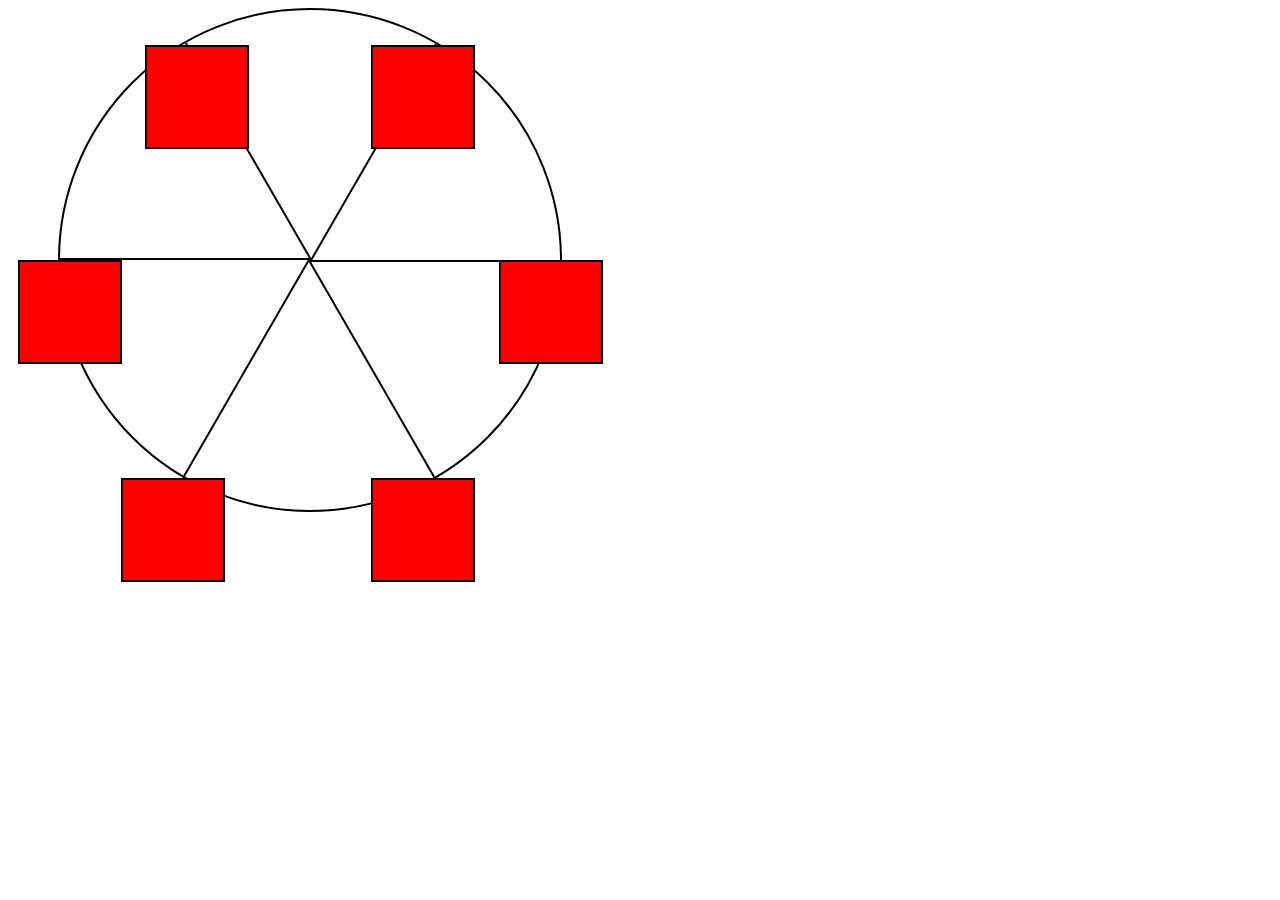
<file: Animation/index.html>
<!DOCTYPE html>
<html lang="en">
  <head>
    <meta charset="UTF-8">
    <title>Ferris Wheel</title>
    <link rel="stylesheet" href="./styles.css">
  </head>
  <body>
    <div class="wheel">
      <span class="line"></span>
      <span class="line"></span>
      <span class="line"></span>
      <span class="line"></span>
      <span class="line"></span>
      <span class="line"></span>

      <div class="cabin"></div>
      <div class="cabin"></div>
      <div class="cabin"></div>
      <div class="cabin"></div>
      <div class="cabin"></div>
      <div class="cabin"></div>
    </div>
  </body>
</html>
</file>
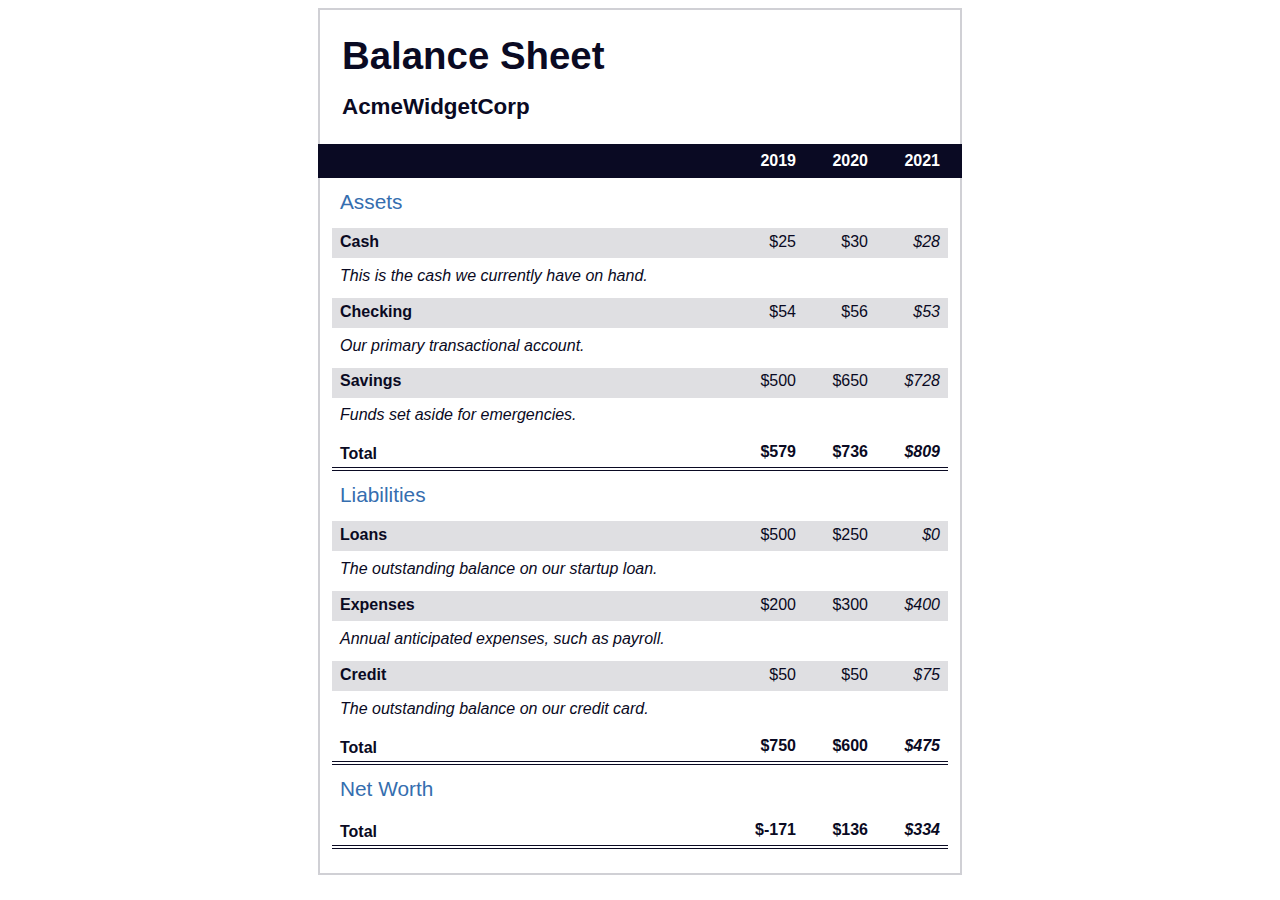
<file: BalanceSheet/index.html>
<!DOCTYPE html>
<html lang="en">
  <head>
    <meta charset="UTF-8">
    <meta name="viewport" content="width=device-width, initial-scale=1.0">
    <title>Balance Sheet</title>
    <link rel="stylesheet" href="./styles.css">
  </head>
  <body>
    <main>
      <section>
        <h1>
          <span class="flex">
            <span>AcmeWidgetCorp</span>
            <span>Balance Sheet</span>
          </span>
        </h1>
        <div id="years" aria-hidden="true">
          <span class="year">2019</span>
          <span class="year">2020</span>
          <span class="year">2021</span>
        </div>
        <div class="table-wrap">
          <table>
            <caption>Assets</caption>
            <thead>
              <tr>
                <td></td>
                <th><span class="sr-only year">2019</span></th>
                <th><span class="sr-only year">2020</span></th>
                <th class="current"><span class="sr-only year">2021</span></th>
              </tr>
            </thead>
            <tbody>
              <tr class="data">
                <th>Cash <span class="description">This is the cash we currently have on hand.</span></th>
                <td>$25</td>
                <td>$30</td>
                <td class="current">$28</td>
              </tr>
              <tr class="data">
                <th>Checking <span class="description">Our primary transactional account.</span></th>
                <td>$54</td>
                <td>$56</td>
                <td class="current">$53</td>
              </tr>
              <tr class="data">
                <th>Savings <span class="description">Funds set aside for emergencies.</span></th>
                <td>$500</td>
                <td>$650</td>
                <td class="current">$728</td>
              </tr>
              <tr class="total">
                <th>Total <span class="sr-only">Assets</span></th>
                <td>$579</td>
                <td>$736</td>
                <td class="current">$809</td>
              </tr>
            </tbody>
          </table>
          <table>
            <caption>Liabilities</caption>
            <thead>
              <tr>
              <td></td>
              <th><span class="sr-only">2019</span></th>
              <th><span class="sr-only">2020</span></th>
              <th><span class="sr-only">2021</span></th>
              </tr>
            </thead>
            <tbody>
              <tr class="data">
                <th>Loans <span class="description">The outstanding balance on our startup loan.</span></th>
                <td>$500</td>
                <td>$250</td>
                <td class="current">$0</td>
              </tr>
              <tr class="data">
                <th>Expenses <span class="description">Annual anticipated expenses, such as payroll.</span></th>
                <td>$200</td>
                <td>$300</td>
                <td class="current">$400</td>
              </tr>
              <tr class="data">
                <th>Credit <span class="description">The outstanding balance on our credit card.</span></th>
                <td>$50</td>
                <td>$50</td>
                <td class="current">$75</td>
              </tr>
              <tr class="total">
                <th>Total <span class="sr-only">Liabilities</span></th>
                <td>$750</td>
                <td>$600</td>
                <td class="current">$475</td>
              </tr>
            </tbody>
          </table>
          <table>
            <caption>Net Worth</caption>
            <thead>
              <tr>
              <td></td>
              <th><span class="sr-only">2019</span></th>
              <th><span class="sr-only">2020</span></th>
              <th><span class="sr-only">2021</span></th>
              </tr>
            </thead>
            <tbody>
              <tr class="total">
                <th>Total <span class="sr-only">Net Worth</span></th>
                <td>$-171</td>
                <td>$136</td>
                <td class="current">$334</td>
              </tr>
            </tbody>
          </table>
        </div>
      </section>
    </main>
  </body>
</html>
</file>
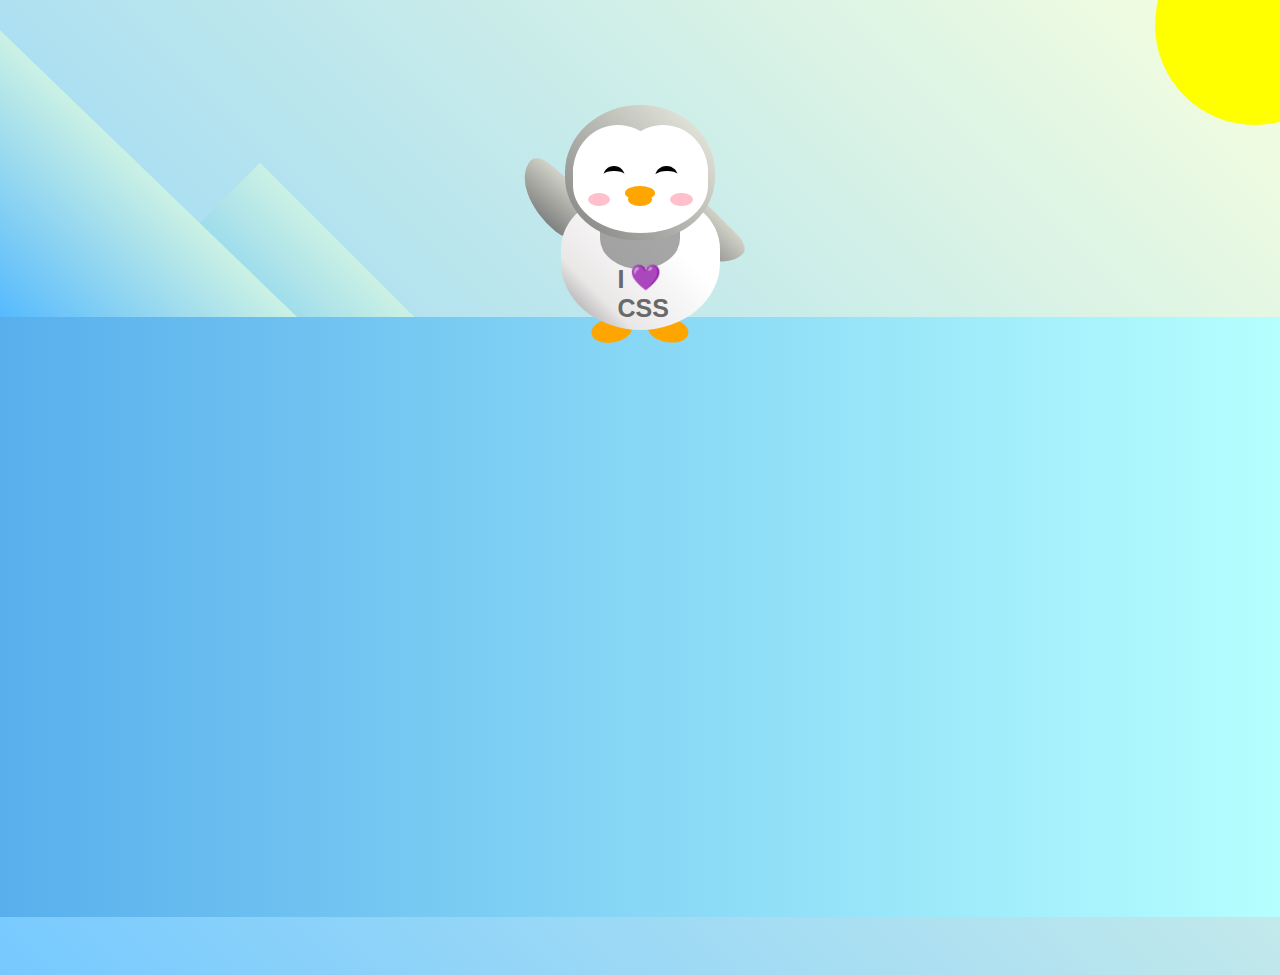
<file: Penguin/index.html>
<!DOCTYPE html>
<html lang="en">
  <head>
    <meta charset="UTF-8" />
    <link rel="stylesheet" href="./styles.css" />
    <title>Penguin</title>
    <meta name="viewport" content="width=device-width, initial-scale=1.0" />
  </head>

  <body>
    <div class="left-mountain"></div>
    <div class="back-mountain"></div>
    <div class="sun"></div>
    <div class="penguin">
      <div class="penguin-head">
        <div class="face left"></div>
        <div class="face right"></div>
        <div class="chin"></div>
        <div class="eye left">
          <div class="eye-lid"></div>
        </div>
        <div class="eye right">
          <div class="eye-lid"></div>
        </div>
        <div class="blush left"></div>
        <div class="blush right"></div>
        <div class="beak top"></div>
        <div class="beak bottom"></div>
      </div>
      <div class="shirt">
        <div>💜</div>
        <p>I CSS</p>
      </div> 
      <div class="penguin-body">
        <div class="arm left"></div>
        <div class="arm right"></div>
        <div class="foot left"></div>
        <div class="foot right"></div>
      </div>
    </div>

    <div class="ground"></div>
  </body>
</html>
</file>
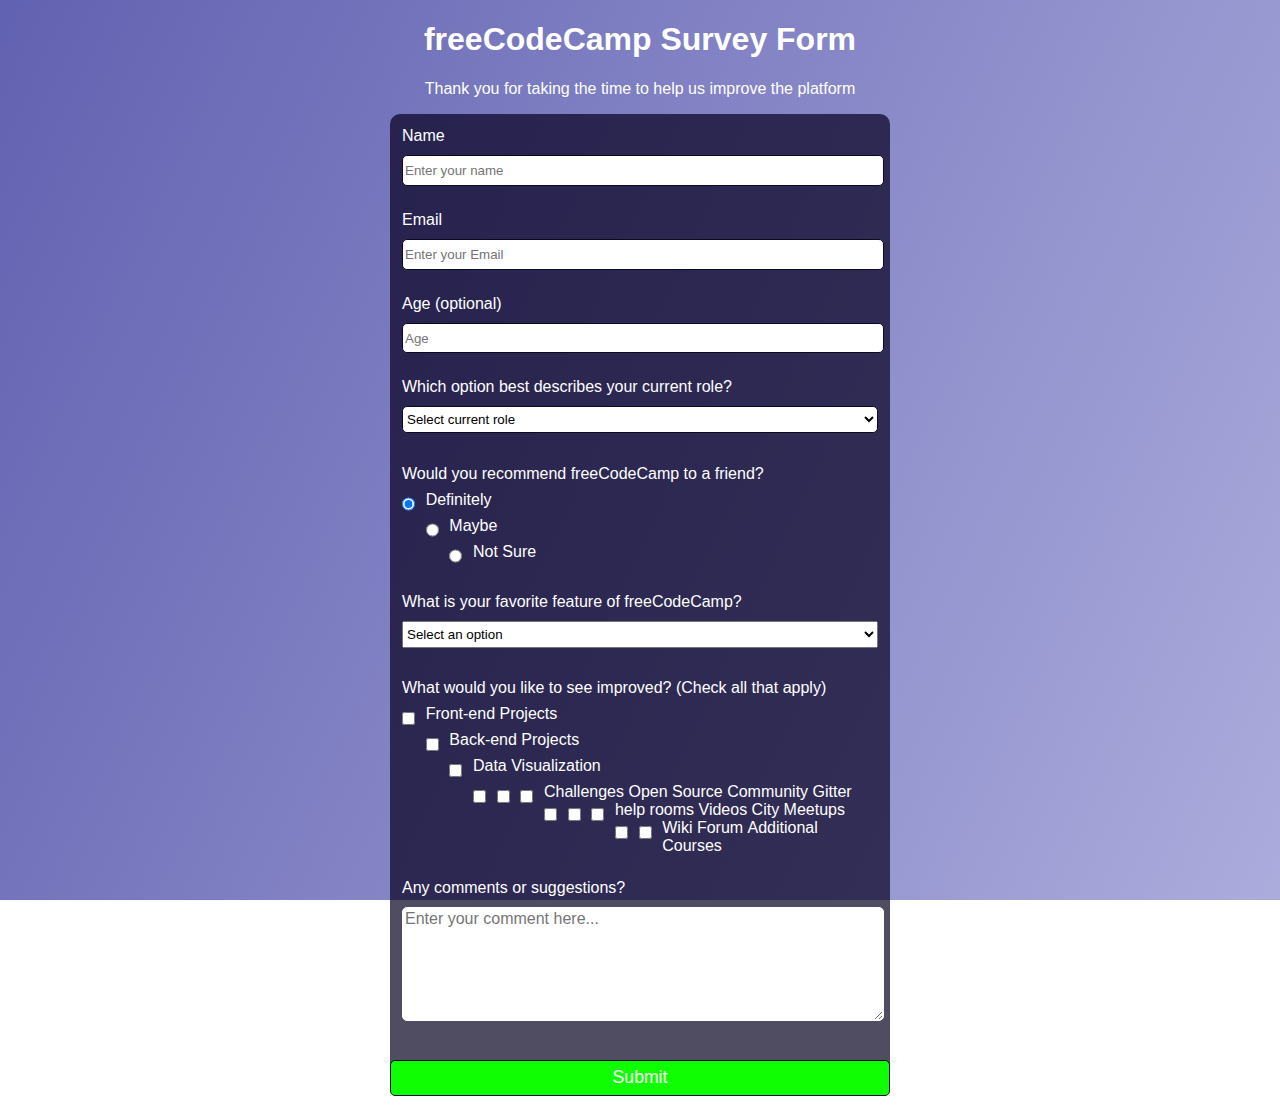
<file: Project/index.html>
<!DOCTYPE html>
<html lang="en">
<head>
    <meta charset="UTF-8">
    <meta name="viewport" content="width=device-width, initial-scale=1.0">
    <title>Survey Form</title>
    <link rel="stylesheet" href="styles.css">
</head>
<body class="background">
    <h1 id="title">freeCodeCamp Survey Form</h1>
    <p id="description">Thank you for taking the time to help us improve the platform</p>
    <form id="survey-form" method="post" action='https://register-demo.freecodecamp.org'>
      <fieldset >
        <label class="l1" for="name" id="name-label">Name<input id="name" name="name" type="text" placeholder="Enter your name" required /></label>
        <label class="l1" for="email" id="email-label">Email<input id="email" name="email" type="email" placeholder="Enter your Email" required /></label>
        <label class="l1" for="number" id="number-label">Age  (optional)<input id="number" name="age" type="number" min="10" max="99" placeholder="Age" /></label>
        <label for="referrer">Which option best describes your current role?
          <select id="dropdown" name="dropdown" class="select">
            <option value="">Select current role</option>
            <option value="1">Student</option>
            <option value="2">Full Time Job</option>
            <option value="3">Full Time Learner</option>
            <option value="4">Prefer not to say</option>
            <option value="5">Other</option>
          </select>  
        </label>  
      </fieldset>
      <fieldset>
        <label>Would you recommend freeCodeCamp to a friend? </label>
        <label for="definitely"><input id="definitely" name="recommend" type="radio" class="inline" value="recommend" checked />Definitely</label>
        <label for="maybe"><input id="maybe" name="recommend" type="radio" class="inline" value="maybe" />Maybe</label>
        <label for="not-sure"><input id="not-sure" name="recommend" type="radio" class="inline" value="not-sure" />Not Sure</label>
      </fieldset>
      <fieldset>
        <label for="referrer">What is your favorite feature of freeCodeCamp?
          <select id="referrer" name="referrer">
            <option value="">Select an option</option>
            <option value="1">Challenges</option>
            <option value="2">Projects</option>
            <option value="3">Community</option>
            <option value="4">Open Source</option>
          </select>  
        </label> 
      </fieldset>
      <fieldset>
        <label> What would you like to see improved? (Check all that apply) <label>
        <label for="referrer">
        <input id="front-end" class="inline" type="checkbox" name="front-end" value="front-end"/> Front-end Projects</label>
        <input id="back-end" class="inline" type="checkbox" name="back-end" value="back-end"/> Back-end Projects</label>
        <input id="data-visualization" class="inline" type="checkbox" name="data-visualization" value="data-visualization" /> Data Visualization</label>
        <input id="challenges" class="inline" type="checkbox" name="challenges" value="challenges"/> Challenges</label>
        <input id="OSC" class="inline" type="checkbox" name="OSC" value="OSC"/> Open Source Community</label>
        <input id="GHR" class="inline" type="checkbox" name="GHR" value="GHR"/> Gitter help rooms</label>
        <input id="videos" class="inline" type="checkbox" name="videos" value="videos"/> Videos</label>
        <input id="city-meetups" class="inline" type="checkbox" name="city-meetups" value="city-meetups"/> City Meetups</label>
        <input id="wiki" class="inline" type="checkbox" name="wiki" value="wiki"/> Wiki</label>
        <input id="forum" class="inline" type="checkbox" name="forum" value="forum"/> Forum</label>
        <input id="additional-courses" class="inline" type="checkbox" name="additional-courses" value="additional-courses"/> Additional Courses</label>
      </fieldset>
      <fieldset>
        <label for="bio">Any comments or suggestions?
          <textarea id="bio" name="bio" rows="6" cols="30" placeholder="Enter your comment here..."></textarea>
        </label>
      </fieldset>
      <label for="submit"><input id="submit" type="submit" value="Submit" name="submit" /></label>     
    </form>
</body>
</html>
</file>
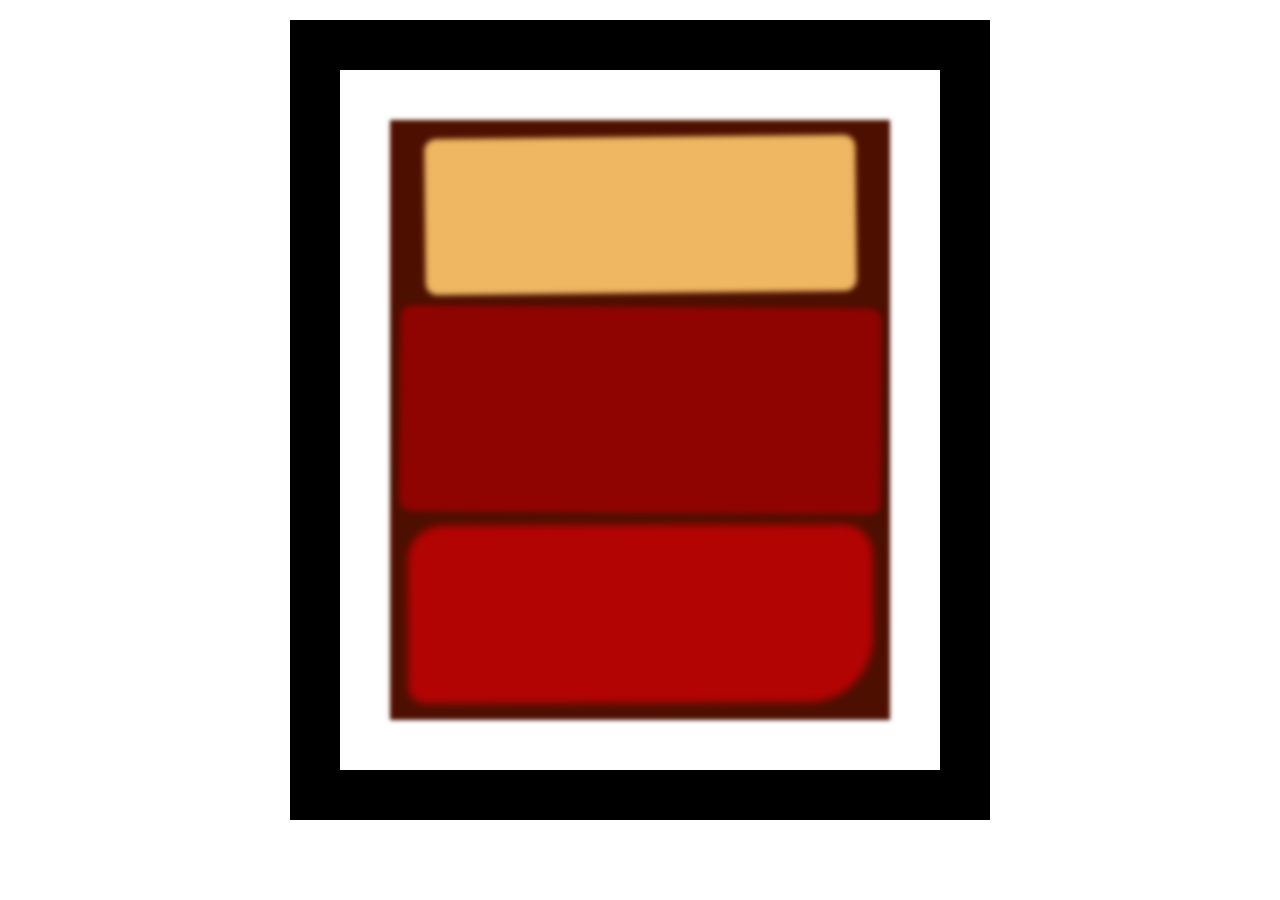
<file: RothkoPainting/index.html>
<!DOCTYPE html>
<html lang="en">
  <head>
    <meta charset="UTF-8">
    <title>Rothko Painting</title>
    <link href="./styles.css" rel="stylesheet">
  </head>
  <body>
    <div class="frame">
      <div class="canvas">
        <div class="one"></div>
        <div class="two"></div>
        <div class="three"></div>
      </div>
    </div>
  </body>
</html>
</file>
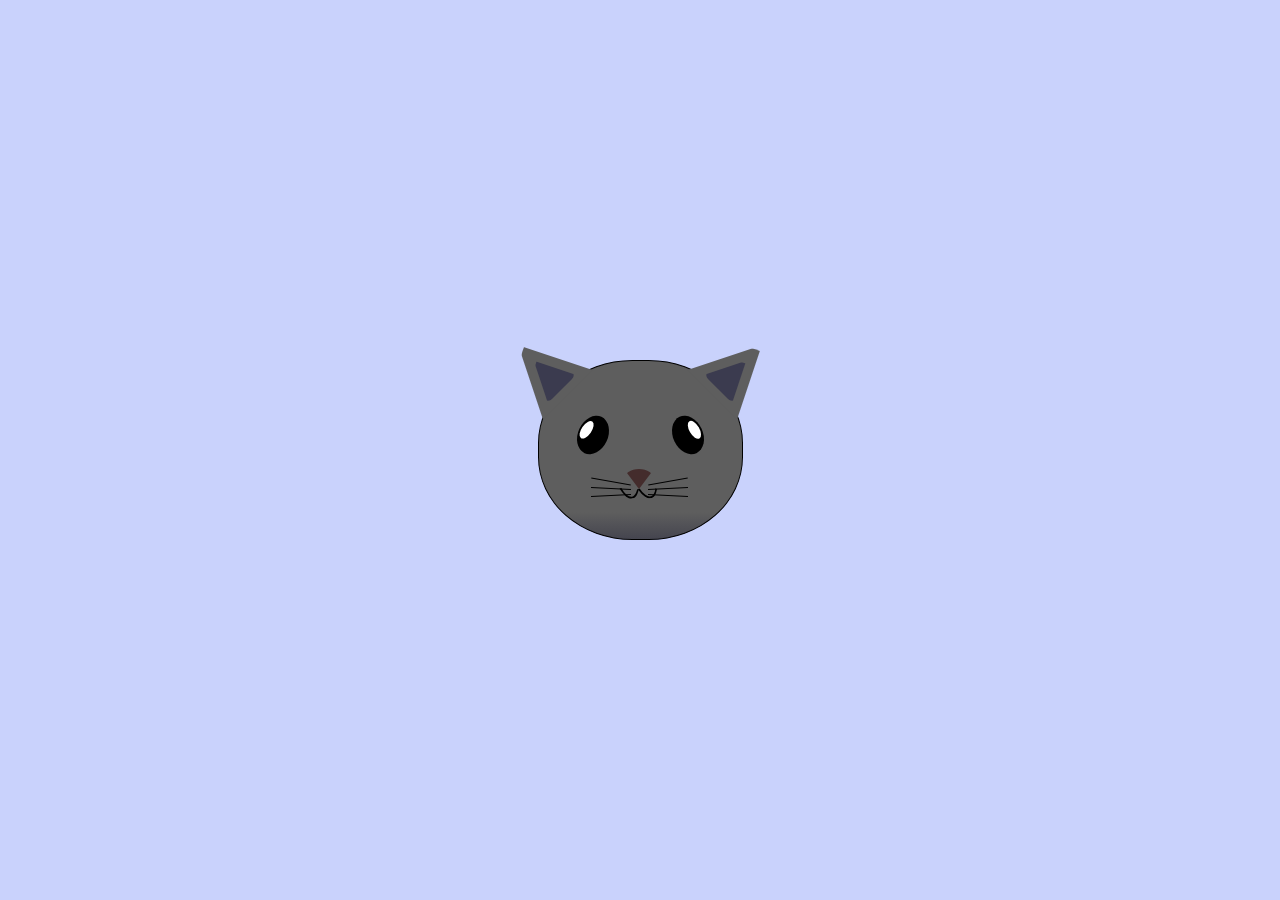
<file: All Other Projects/cssCat/index.html>
<!DOCTYPE html>
<html lang="en">
<head>
    <meta charset="UTF-8">
    <title>fCC Cat Painting</title>
    <link rel="stylesheet" href="./styles.css">
</head>
<body>
    <main>
      <div class="cat-head">
        <div class="cat-ears">
          <div class="cat-left-ear">
            <div class="cat-left-inner-ear"></div>
          </div>
          <div class="cat-right-ear">
            <div class="cat-right-inner-ear"></div>
          </div>
        </div>

        <div class="cat-eyes">
          <div class="cat-left-eye">
            <div class="cat-left-inner-eye"></div>
          </div>
          <div class="cat-right-eye">
            <div class="cat-right-inner-eye"></div>
          </div>
        </div>
        
        <div class="cat-nose"></div>

        <div class="cat-mouth">
          <div class="cat-mouth-line-left"></div>
          <div class="cat-mouth-line-right"></div>
        </div>

        <div class="cat-whiskers">
          <div class="cat-whiskers-left">
            <div class="cat-whisker-left-top"></div>
            <div class="cat-whisker-left-middle"></div>
            <div class="cat-whisker-left-bottom"></div>
          </div>
          <div class="cat-whiskers-right">
            <div class="cat-whisker-right-top"></div>
            <div class="cat-whisker-right-middle"></div>
            <div class="cat-whisker-right-bottom"></div>
          </div>
        </div>

      </div>
    </main>
</body>
</html>
</file>
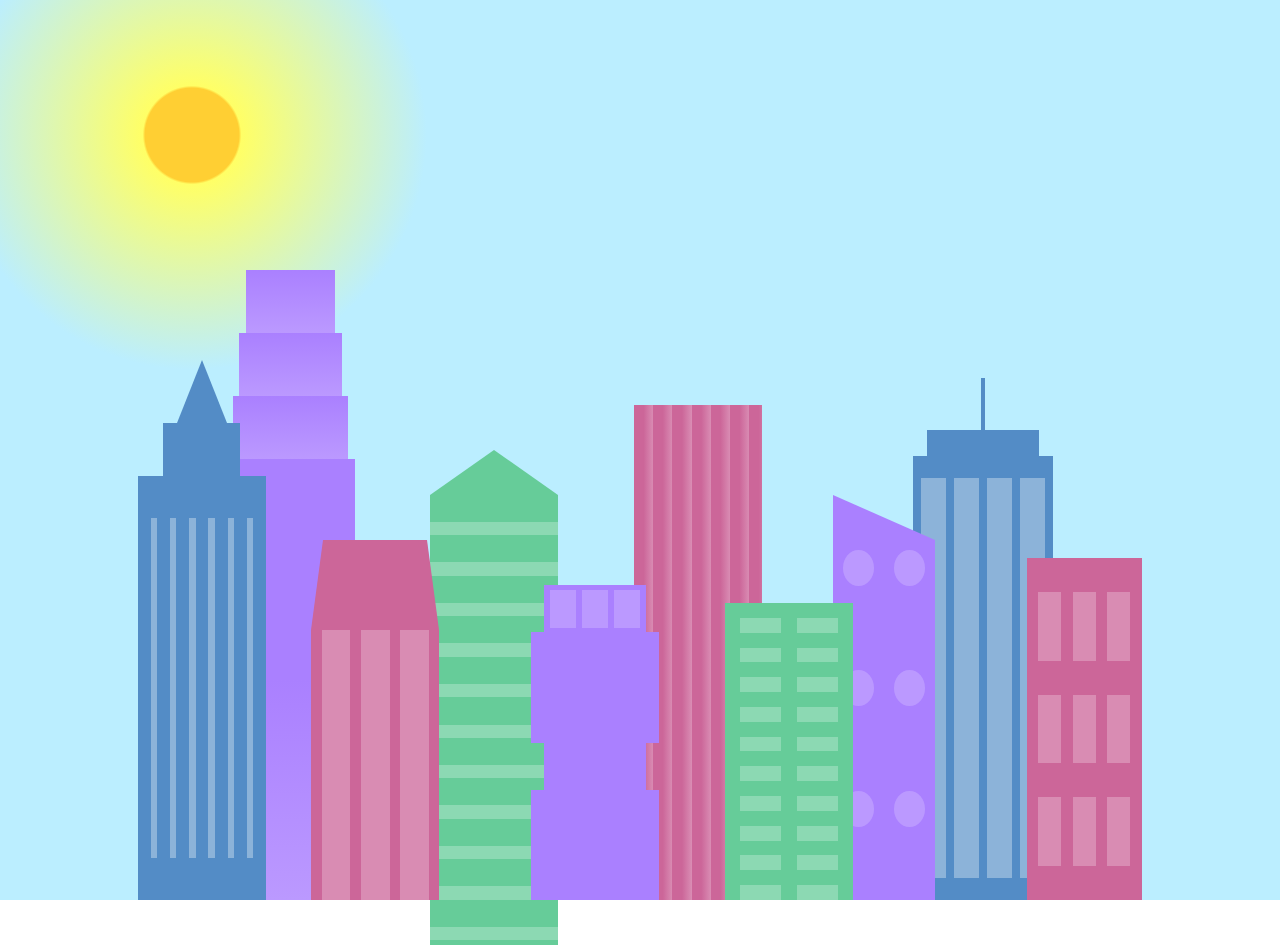
<file: All Other Projects/CSSVariables/index.html>
<!DOCTYPE html>
<html lang="en">    
  <head>
    <meta charset="UTF-8">
    <title>City Skyline</title>
    <link href="styles.css" rel="stylesheet" />   
  </head>

  <body>
    <div class="background-buildings sky">
      <div></div>
      <div></div>
      <div class="bb1 building-wrap">
        <div class="bb1a bb1-window"></div>
        <div class="bb1b bb1-window"></div>
        <div class="bb1c bb1-window"></div>
        <div class="bb1d"></div>
      </div>
      <div class="bb2">
        <div class="bb2a"></div>
        <div class="bb2b"></div>
      </div>
      <div class="bb3"></div>
      <div></div>
      <div class="bb4 building-wrap">
        <div class="bb4a"></div>
        <div class="bb4b"></div>
        <div class="bb4c window-wrap">
          <div class="bb4-window"></div>
          <div class="bb4-window"></div>
          <div class="bb4-window"></div>
          <div class="bb4-window"></div>
        </div>
      </div>
      <div></div>
      <div></div>
    </div>

    <div class="foreground-buildings">
      <div></div>
      <div></div>
      <div class="fb1 building-wrap">
        <div class="fb1a"></div>
        <div class="fb1b"></div>
        <div class="fb1c"></div>
      </div>
      <div class="fb2">
        <div class="fb2a"></div>
        <div class="fb2b window-wrap">
          <div class="fb2-window"></div>
          <div class="fb2-window"></div>
          <div class="fb2-window"></div>
        </div>
      </div>
      <div></div>
      <div class="fb3 building-wrap">
        <div class="fb3a window-wrap">
          <div class="fb3-window"></div>
          <div class="fb3-window"></div>
          <div class="fb3-window"></div>
        </div>
        <div class="fb3b"></div>
        <div class="fb3a"></div>
        <div class="fb3b"></div>
      </div>
      <div class="fb4">
        <div class="fb4a"></div>
        <div class="fb4b">
          <div class="fb4-window"></div>
          <div class="fb4-window"></div>
          <div class="fb4-window"></div>
          <div class="fb4-window"></div>
          <div class="fb4-window"></div>
          <div class="fb4-window"></div>
        </div>
      </div>
      <div class="fb5"></div>
      <div class="fb6"></div>
      <div></div>
      <div></div>
    </div>
  </body>
</html>
</file>
<file: Animation/styles.css>
.wheel {
    border: 2px solid black;
    border-radius: 50%;
    margin-left: 50px;
    position: absolute;
    height: 55vw;
    width: 55vw;
    max-width: 500px;
    max-height: 500px;
    animation-name: wheel;
    animation-duration: 10s;
    animation-iteration-count: infinite;
    animation-timing-function: linear;
  }
  
  .line {
    background-color: black;
    width: 50%;
    height: 2px;
    position: absolute;
    top: 50%;
    left: 50%;
    transform-origin: 0% 0%;
  }
  
  .line:nth-of-type(2) {
    transform: rotate(60deg);
  }
  .line:nth-of-type(3) {
    transform: rotate(120deg);
  }
  .line:nth-of-type(4) {
    transform: rotate(180deg);
  }
  .line:nth-of-type(5) {
    transform: rotate(240deg);
  }
  .line:nth-of-type(6) {
    transform: rotate(300deg);
  }
  
  .cabin {
    background-color: red;
    width: 20%;
    height: 20%;
    position: absolute;
    border: 2px solid;
    transform-origin: 50% 0%;
    animation: cabins 10s ease-in-out infinite;
  }
  
  .cabin:nth-of-type(1) {
    right: -8.5%;
    top: 50%;
  }
  .cabin:nth-of-type(2) {
    right: 17%;
    top: 93.5%;
  }
  .cabin:nth-of-type(3) {
    right: 67%;
    top: 93.5%;
  }
  .cabin:nth-of-type(4) {
    left: -8.5%;
    top: 50%;
  }
  .cabin:nth-of-type(5) {
    left: 17%;
    top: 7%;
  }
  .cabin:nth-of-type(6) {
    right: 17%;
    top: 7%;
  }
  
  @keyframes wheel {
     0% {
       transform: rotate(0deg);
     }
     100% {
       transform: rotate(360deg);
     }
  }
  
  @keyframes cabins {
    0% {
      transform: rotate(0deg);
    }
    25% {
      background-color: yellow;
    }
    50% {
      background-color: purple;
    }
    75% {
      background-color: yellow;
    }
    100% {
      transform: rotate(-360deg);
    }
  }
</file>
<file: BalanceSheet/styles.css>
span[class~="sr-only"] {
    border: 0 !important;
    clip: rect(1px, 1px, 1px, 1px) !important;
    clip-path: inset(50%) !important;
    height: 1px !important;
    width: 1px !important;
    position: absolute !important;
    overflow: hidden !important;
    white-space: nowrap !important;
    padding: 0 !important;
    margin: -1px !important;
  }
  
  html {
    box-sizing: border-box;
  }
  
  body {
    font-family: sans-serif;
    color: #0a0a23;
  }
  
  h1 {
    max-width: 37.25rem;
    margin: 0 auto;
    padding: 1.5rem 1.25rem;
  }
  
  h1 .flex {
    display: flex;
    flex-direction: column-reverse;
    gap: 1rem;
  }
  
  h1 .flex span:first-of-type {
    font-size: 0.7em;
  }
  
  h1 .flex span:last-of-type {
    font-size: 1.2em;
  }
  
  section {
    max-width: 40rem;
    margin: 0 auto;
    border: 2px solid #d0d0d5;
  }
  
  #years {
    display: flex;
    justify-content: flex-end;
    position: sticky;
    z-index: 999;
    top: 0;
    background: #0a0a23;
    color: #fff;
    padding: 0.5rem calc(1.25rem + 2px) 0.5rem 0;
    margin: 0 -2px;
  }
  
  #years span[class] {
    font-weight: bold;
    width: 4.5rem;
    text-align: right;
  }
  
  .table-wrap {
    padding: 0 0.75rem 1.5rem 0.75rem;
  }
  
  table {
    border-collapse: collapse;
    border: 0;
    width: 100%;
    position: relative;
    margin-top: 3rem;
  }
  
  table caption {
    color: #356eaf;
    font-size: 1.3em;
    font-weight: normal;
    position: absolute;
    top: -2.25rem;
    left: 0.5rem;
  }
  
  tbody td {
    width: 100vw;
    min-width: 4rem;
    max-width: 4rem;
  }
  
  tbody th {
    width: calc(100% - 12rem);
  }
  
  tr[class="total"] {
    border-bottom: 4px double #0a0a23;
    font-weight: bold;
  }
  
  tr[class="total"] th {
    text-align: left;
    padding: 0.5rem 0 0.25rem 0.5rem;
  }
  
  tr.total td {
    text-align: right;
    padding: 0 0.25rem;
  }
  
  tr.total td:nth-of-type(3) {
    padding-right: 0.5rem;
  }
  
  tr.total:hover {
    background-color: #99c9ff;
  }
  
  td.current {
    font-style: italic;
  }
  
  tr.data {
    background-image: linear-gradient(to bottom, #dfdfe2 1.845rem, white 1.845rem);
  }
  
  tr.data th {
    text-align: left;
    padding-top: 0.3rem;
    padding-left: 0.5rem;
  }
  
  tr.data th .description {
    display: block;
    font-weight: normal;
    font-style: italic;
    padding: 1rem 0 0.75rem;
    margin-right: -13.5rem;
  }
  
  tr.data td {
    vertical-align: top;
    padding: 0.3rem 0.25rem 0;
    text-align: right;
  }
  
  tr.data td:last-of-type{
    padding-right: 0.5rem;
  
  }
</file>
<file: Penguin/styles.css>
:root {
  --penguin-face: white;
  --penguin-picorna: orange;
  --penguin-skin: gray;
}

body {
  background: linear-gradient(45deg, rgb(118, 201, 255), rgb(247, 255, 222));
  margin: 0;
  padding: 0;
  width: 100%;
  height: 100vh;
  overflow: hidden;
}

.left-mountain {
  width: 300px;
  height: 300px;
  background: linear-gradient(rgb(203, 241, 228), rgb(80, 183, 255));
  position: absolute;
  transform: skew(0deg, 44deg);
  z-index: 2;
  margin-top: 100px;
}

.back-mountain {
  width: 300px;
  height: 300px;
  background: linear-gradient(rgb(203, 241, 228), rgb(47, 170, 255));
  position: absolute;
  z-index: 1;
  transform: rotate(45deg);
  left: 110px;
  top: 225px;
}

.sun {
  width: 200px;
  height: 200px;
  background-color: yellow;
  position: absolute;
  border-radius: 50%;
  top: -75px;
  right: -75px;
}

.penguin {
  width: 300px;
  height: 300px;
  margin: auto;
  margin-top: 75px;
  z-index: 4;
  position: relative;
  transition: transform 1s ease-in-out 0ms;
}

.penguin * {
  position: absolute;
}

.penguin:active {
  transform: scale(1.5);
  cursor: not-allowed;
}

.penguin-head {
  width: 50%;
  height: 45%;
  background: linear-gradient(
    45deg,
    var(--penguin-skin),
    rgb(239, 240, 228)
  );
  border-radius: 70% 70% 65% 65%;
  top: 10%;
  left: 25%;
  z-index: 1;
}

.face {
  width: 60%;
  height: 70%;
  background-color: var(--penguin-face);
  border-radius: 70% 70% 60% 60%;
  top: 15%;
}

.face.left {
  left: 5%;
}

.face.right {
  right: 5%;
}

.chin {
  width: 90%;
  height: 70%;
  background-color: var(--penguin-face);
  top: 25%;
  left: 5%;
  border-radius: 70% 70% 100% 100%;
}

.eye {
  width: 15%;
  height: 17%;
  background-color: black;
  top: 45%;
  border-radius: 50%;
}

.eye.left {
  left: 25%;
}

.eye.right {
  right: 25%;
}

.eye-lid {
  width: 150%;
  height: 100%;
  background-color: var(--penguin-face);
  top: 25%;
  left: -23%;
  border-radius: 50%;
}

.blush {
  width: 15%;
  height: 10%;
  background-color: pink;
  top: 65%;
  border-radius: 50%;
}

.blush.left {
  left: 15%;
}

.blush.right {
  right: 15%;
}

.beak {
  height: 10%;
  background-color: var(--penguin-picorna);
  border-radius: 50%;
}

.beak.top {
  width: 20%;
  top: 60%;
  left: 40%;
}

.beak.bottom {
  width: 16%;
  top: 65%;
  left: 42%;
}

.shirt {
  font: bold 25px Helvetica, sans-serif;
  top: 165px;
  left: 127.5px;
  z-index: 1;
  color: #6a6969;
}

.shirt div {
  font-weight:  initial;
  top: 22.5px;
  left: 12px;
}

.penguin-body {
  width: 53%;
  height: 45%;
  background: linear-gradient(
    45deg,
    rgb(134, 133, 133) 0%,
    rgb(234, 231, 231) 25%,
    white 67%
  );
  border-radius: 80% 80% 100% 100%;
  top: 40%;
  left: 23.5%;
}

.penguin-body::before {
  content: "";
  position: absolute;
  width: 50%;
  height: 45%;
  background-color: var(--penguin-skin);
  top: 10%;
  left: 25%;
  border-radius: 0% 0% 100% 100%;
  opacity: 70%;
}

.arm {
  width: 30%;
  height: 60%;
  background: linear-gradient(
    90deg,
    var(--penguin-skin),
    rgb(209, 210, 199)
  );
  border-radius: 30% 30% 30% 120%;
  z-index: -1;
}

.arm.left {
  top: 35%;
  left: 5%;
  transform-origin: top left; 
  transform: rotate(130deg) scaleX(-1);
  animation: 3s linear infinite wave;
}

.arm.right {
  top: 0%;
  right: -5%;
  transform: rotate(-45deg);
}

@keyframes wave {
  10% {
    transform: rotate(110deg) scaleX(-1);
  }
  20% {
    transform: rotate(130deg) scaleX(-1);
  }
  30% {
    transform: rotate(110deg) scaleX(-1);
  }
  40% {
    transform: rotate(130deg) scaleX(-1);
  }
}

.foot {
  width:  15%;
  height: 30%;
  background-color: var(--penguin-picorna);
  top: 85%;
  border-radius: 50%;
  z-index: -1;
}

.foot.left {
  left: 25%;
  transform: rotate(80deg);
}

.foot.right {
  right: 25%;
  transform: rotate(-80deg);
}

.ground {
  width: 100vw;
  height: calc(100vh - 300px);
  background: linear-gradient(90deg, rgb(88, 175, 236), rgb(182, 255, 255));
  z-index: 3;
  position: absolute;
  margin-top: -58px;
}
</file>
<file: Project/styles.css>
* {
    font-family: Tahoma, Arial;
  }
  
  body {
    width: 100%;
    height: 100%;
    margin: 0;
    color: white;
    font-size: 16px;
  }
  
  .background {
    background-image: linear-gradient( 115deg, rgba(58, 58, 158, 0.8), rgba(136, 136, 206, 0.7) ), url(https://cdn.freecodecamp.org/testable-projects-fcc/images/survey-form-background.jpeg);
    background-size: cover;
    background-repeat: no-repeat;
    background-position: center;
    background-attachment: fixed;
  }
  
  h1,p {
    margin: 10 10;
    text-align: center; 
  }
  
  form {
    background-color: rgba(6, 0, 31, 0.7);
    border-radius: 10px;
    width: 60vw;
    max-width: 500px;
    min-width: 300px;
    margin: 0 auto;
    padding: 0 40 5 40;
  }
  
  fieldset {
    border: none;
    padding: auto;
    margin: auto;
    
  }
  
  label {
    display: block;
    margin: 0.5rem 0;
  }
  
   input, select {
      margin: 10px 0 0 0;
      width: 100%;
      min-height: 2em;
  }
  
    input, textarea {
      background-color: white;
      border: 1px solid #0a0a23;
      border-radius: 5px;
  }
  
     input[type="submit"] {
      display: block;
      width: 100%;
      margin: 1em auto;
      height: 2em;
      font-size: 1.1rem;
      background-color: rgb(15,255,2);
      border-color: none;
      color: white;
      min-width: 300px;
  } 
    
    a {
      color: #dfdfe2;
  }
  
    textarea {
      margin: 10px 0 0 0;
      width: 100%;
      min-height: 2em;
      border-color: white;
      font-size: 16px; 
  }
  
  select[class="select"] {
     font-family: Tahoma, Arial;
  }
  
  #dropdown {
      background-color: white;
      border: 1px solid #0a0a23;
      border-radius: 5px;
  }
  
  .l1 {
      margin-bottom: 25px;
  }
  
   input[type="radio"] {
     display:block;
  }
  
  input.inline {
    float:left;
    width:unset;
    margin: 0 0.8em 0 0;
  }
</file>
<file: RothkoPainting/styles.css>
.canvas {
    width: 500px;
    height: 600px;
    background-color: #4d0f00;
    overflow: hidden;
    filter: blur(2px);
  }
  
  .frame {
    border: 50px solid black;
    width: 500px;
    padding: 50px;
    margin: 20px auto;
  }
  
  .one {
    width: 425px;
    height: 150px;
    background-color: #efb762;
    margin: 20px auto;
    box-shadow: 0 0 3px 3px #efb762;
    border-radius: 9px;
    transform: rotate(-0.6deg);
  }
  
  .two {
    width: 475px;
    height: 200px;
    background-color: #8f0401;
    margin: 0 auto 20px;
    box-shadow: 0 0 3px 3px #8f0401;
    border-radius: 8px 10px;
    transform: rotate(0.4deg);
  }
  
  .one, .two {
    filter: blur(1px);
  }
  
  .three {
    width: 91%;
    height: 28%;
    background-color: #b20403;
    margin: auto;
    filter: blur(2px);
    box-shadow: 0 0 5px 5px #b20403;
    border-radius: 30px 25px 60px 12px;
  transform: rotate(-0.2deg);
  }
</file>
<file: All Other Projects/cssCat/styles.css>
* {
    box-sizing: border-box;
  }
  
  body {
    background-color: #c9d2fc;
  }
  
  .cat-head {
    position: absolute;
    right: 0;
    left: 0;
    top: 0;
    bottom: 0;
    margin: auto;
    background: linear-gradient(#5e5e5e 85%, #45454f 100%);
    width: 205px;
    height: 180px;
    border: 1px solid #000;
    border-radius: 46%;
  }
  
  .cat-left-ear {
    position: absolute;
    top: -26px;
    left: -31px;
    z-index: 1;
    border-top-left-radius: 90px;
    border-top-right-radius: 10px;
    transform: rotate(-45deg);
    border-left: 35px solid transparent;
    border-right: 35px solid transparent;
    border-bottom: 70px solid #5e5e5e;
  }
  
  .cat-right-ear {
    position: absolute;
    top: -26px;
    left: 163px;
    z-index: 1;
    transform: rotate(45deg);
    border-top-left-radius: 90px;
    border-top-right-radius: 10px;
    border-left: 35px solid transparent;
    border-right: 35px solid transparent;
    border-bottom: 70px solid #5e5e5e;
  }
  
  .cat-left-inner-ear {
    position: absolute;
    top: 22px;
    left: -20px;
    border-top-left-radius: 90px;
    border-top-right-radius: 10px;
    border-bottom-right-radius: 40%;
    border-bottom-left-radius: 40%;
    border-left: 20px solid transparent;
    border-right: 20px solid transparent;
    border-bottom: 40px solid #3b3b4f;
  }
  
  .cat-right-inner-ear {
    position: absolute;
    top: 22px;
    left: -20px;
    border-top-left-radius: 90px;
    border-top-right-radius: 10px;
    border-bottom-right-radius: 40%;
    border-bottom-left-radius: 40%;
    border-left: 20px solid transparent;
    border-right: 20px solid transparent;
    border-bottom: 40px solid #3b3b4f;
  }
  
  .cat-left-eye {
    position: absolute;
    top: 54px;
    left: 39px;
    border-radius: 60%;
    transform: rotate(25deg);
    width: 30px;
    height: 40px;
    background-color: #000;
  }
  
  .cat-right-eye {
    position: absolute;
    top: 54px;
    left: 134px;
    border-radius: 60%;
    transform: rotate(-25deg);
    width: 30px;
    height: 40px;
    background-color: #000;
  }
  
  .cat-left-inner-eye {
    position: absolute;
    top: 8px;
    left: 2px;
    width: 10px;
    height: 20px;
    transform: rotate(10deg);
    background-color: #fff;
    border-radius: 60%;
  }
  
  .cat-right-inner-eye {
    position: absolute;
    top: 8px;
    left: 18px;
    transform: rotate(-5deg);
    width: 10px;
    height: 20px;
    background-color: #fff;
    border-radius: 60%;
  }
  
  .cat-nose {
    position: absolute;
    top: 108px;
    left: 85px;
    border-top-left-radius: 50%;
    border-bottom-right-radius: 50%;
    border-bottom-left-radius: 50%;
    transform: rotate(180deg);
    border-left: 15px solid transparent;
    border-right: 15px solid transparent;
    border-bottom: 20px solid #442c2c;
  }
  
  .cat-mouth div {
    width: 30px;
    height: 50px;
    border: 2px solid #000;
    border-radius: 190%/190px 150px 0 0;
    border-color: black transparent transparent transparent;
  }
  
  .cat-mouth-line-left {
    position: absolute;
    top: 88px;
    left: 74px;
    transform: rotate(170deg);
  }
  
  .cat-mouth-line-right {
    position: absolute;
    top: 88px;
    left: 91px;
    transform: rotate(165deg);
  }
  
  .cat-whiskers-left div {
    width: 40px;
    height: 1px;
    background-color: #000;
  }
  
  .cat-whiskers-right div {
    width: 40px;
    height: 1px;
    background-color: #000;
  }
  
  .cat-whisker-left-top {
    position: absolute;
    top: 120px;
    left: 52px;
    transform: rotate(10deg);
  }
  
  .cat-whisker-left-middle {
    position: absolute;
    top: 127px;
    left: 52px;
    transform: rotate(3deg);
  }
  
  .cat-whisker-left-bottom {
    position: absolute;
    top: 134px;
    left: 52px;
    transform: rotate(-3deg);
  }
  
  .cat-whisker-right-top {
    position: absolute;
    top: 120px;
    left: 109px;
    transform: rotate(-10deg);
  }
  
  .cat-whisker-right-middle {
    position: absolute;
    top: 127px;
    left: 109px;
    transform: rotate(-3deg);
  }
  
  .cat-whisker-right-bottom {
    position: absolute;
    top: 134px;
    left: 109px;
    transform: rotate(3deg);
  }
</file>
<file: All Other Projects/CSSVariables/styles.css>
:root {
  --building-color1: #aa80ff;
  --building-color2: #66cc99;
  --building-color3: #cc6699;
  --building-color4: #538cc6;
  --window-color1: #bb99ff;
  --window-color2: #8cd9b3;
  --window-color3: #d98cb3;
  --window-color4: #8cb3d9;
}

* {
  box-sizing: border-box;
}

body {
  height: 100vh;
  margin: 0;
  overflow: hidden;
}

.background-buildings, .foreground-buildings {
  width: 100%;
  height: 100%;
  display: flex;
  align-items: flex-end;
  justify-content: space-evenly;
  position: absolute;
  top: 0;
}

.building-wrap {
  display: flex;
  flex-direction: column;
  align-items: center;
}

.window-wrap {
  display: flex;
  align-items: center;
  justify-content: space-evenly;
}

.sky {
  background: radial-gradient(
      closest-corner circle at 15% 15%,
      #ffcf33,
      #ffcf33 20%,
      #ffff66 21%,
      #bbeeff 100%
    );
}

/* BACKGROUND BUILDINGS - "bb" stands for "background building" */
.bb1 {
  width: 10%;
  height: 70%;
}

.bb1a {
  width: 70%;
}
  
.bb1b {
  width: 80%;
}
  
.bb1c {
  width: 90%;
}

.bb1d {
  width: 100%;
  height: 70%;
  background: linear-gradient(
      var(--building-color1) 50%,
      var(--window-color1)
    );
}

.bb1-window {
  height: 10%;
  background: linear-gradient(
      var(--building-color1),
      var(--window-color1)
    );
}

.bb2 {
  width: 10%;
  height: 50%;
}

.bb2a {
  border-bottom: 5vh solid var(--building-color2);
  border-left: 5vw solid transparent;
  border-right: 5vw solid transparent;
}

.bb2b {
  width: 100%;
  height: 100%;
  background: repeating-linear-gradient(
      var(--building-color2),
      var(--building-color2) 6%,
      var(--window-color2) 6%,
      var(--window-color2) 9%
    );
}

.bb3 {
  width: 10%;
  height: 55%;
  background: repeating-linear-gradient(
      90deg,
      var(--building-color3),
      var(--building-color3),
      var(--window-color3) 15%
    );
}

.bb4 {
  width: 11%;
  height: 58%;
}

.bb4a {
  width: 3%;
  height: 10%;
  background-color: var(--building-color4);
}

.bb4b {
  width: 80%;
  height: 5%;
  background-color: var(--building-color4);
}
  
.bb4c {
  width: 100%;
  height: 85%;
  background-color: var(--building-color4);
}

.bb4-window {
  width: 18%;
  height: 90%;
  background-color: var(--window-color4);
}

/* FOREGROUND BUILDINGS - "fb" stands for "foreground building" */
.fb1 {
  width: 10%;
  height: 60%;
}

.fb1a {
  border-bottom: 7vh solid var(--building-color4);
  border-left: 2vw solid transparent;
  border-right: 2vw solid transparent;
}

.fb1b {
  width: 60%;
  height: 10%;
  background-color: var(--building-color4);
}
  
.fb1c {
  width: 100%;
  height: 80%;
  background: repeating-linear-gradient(
      90deg,
      var(--building-color4),
      var(--building-color4) 10%,
      transparent 10%,
      transparent 15%
    ),
    repeating-linear-gradient(
      var(--building-color4),
      var(--building-color4) 10%,
      var(--window-color4) 10%,
      var(--window-color4) 90%
    );
}

.fb2 {
  width: 10%;
  height: 40%;
}

.fb2a {
  width: 100%;
  border-bottom: 10vh solid var(--building-color3);
  border-left: 1vw solid transparent;
  border-right: 1vw solid transparent;
}

.fb2b {
  width: 100%;
  height: 75%;
  background-color: var(--building-color3);
}

.fb2-window {
  width: 22%;
  height: 100%;
  background-color: var(--window-color3);
}

.fb3 {
  width: 10%;
  height: 35%;
}
  
.fb3a {
  width: 80%;
  height: 15%;
  background-color: var(--building-color1);
}
  
.fb3b {
  width: 100%;
  height: 35%;
  background-color: var(--building-color1);
}

.fb3-window {
  width: 25%;
  height: 80%;
  background-color: var(--window-color1);
}

.fb4 {
  width: 8%;
  height: 45%;
  position: relative;
  left: 10%;
}

.fb4a {
  border-top: 5vh solid transparent;
  border-left: 8vw solid var(--building-color1);
}

.fb4b {
  width: 100%;
  height: 89%;
  background-color: var(--building-color1);
  display: flex;
  flex-wrap: wrap;
}

.fb4-window {
  width: 30%;
  height: 10%;
  border-radius: 50%;
  background-color: var(--window-color1);
  margin: 10%;
}

.fb5 {
  width: 10%;
  height: 33%;
  position: relative;
  right: 10%;
  background: repeating-linear-gradient(
      var(--building-color2),
      var(--building-color2) 5%,
      transparent 5%,
      transparent 10%
    ),
    repeating-linear-gradient(
      90deg,
      var(--building-color2),
      var(--building-color2) 12%,
      var(--window-color2) 12%,
      var(--window-color2) 44%
    );
}

.fb6 {
  width: 9%;
  height: 38%;
  background: repeating-linear-gradient(
      90deg,
      var(--building-color3),
      var(--building-color3) 10%,
      transparent 10%,
      transparent 30%
    ),
    repeating-linear-gradient(
      var(--building-color3),
      var(--building-color3) 10%,
      var(--window-color3) 10%,
      var(--window-color3) 30%
    );
}

@media (max-width: 1000px) {
  :root {
    --building-color1: #000;
    --building-color2: #000;
    --building-color3: #000;
    --building-color4: #000;
    --window-color1: #777;
    --window-color2: #777;
    --window-color3: #777;
    --window-color4: #777;
  }
  .sky {
    background: radial-gradient(
        closest-corner circle at 15% 15%,
        #ccc,
        #ccc 20%,
        #445 21%,
        #223 100%
      );
  }
}
</file>
